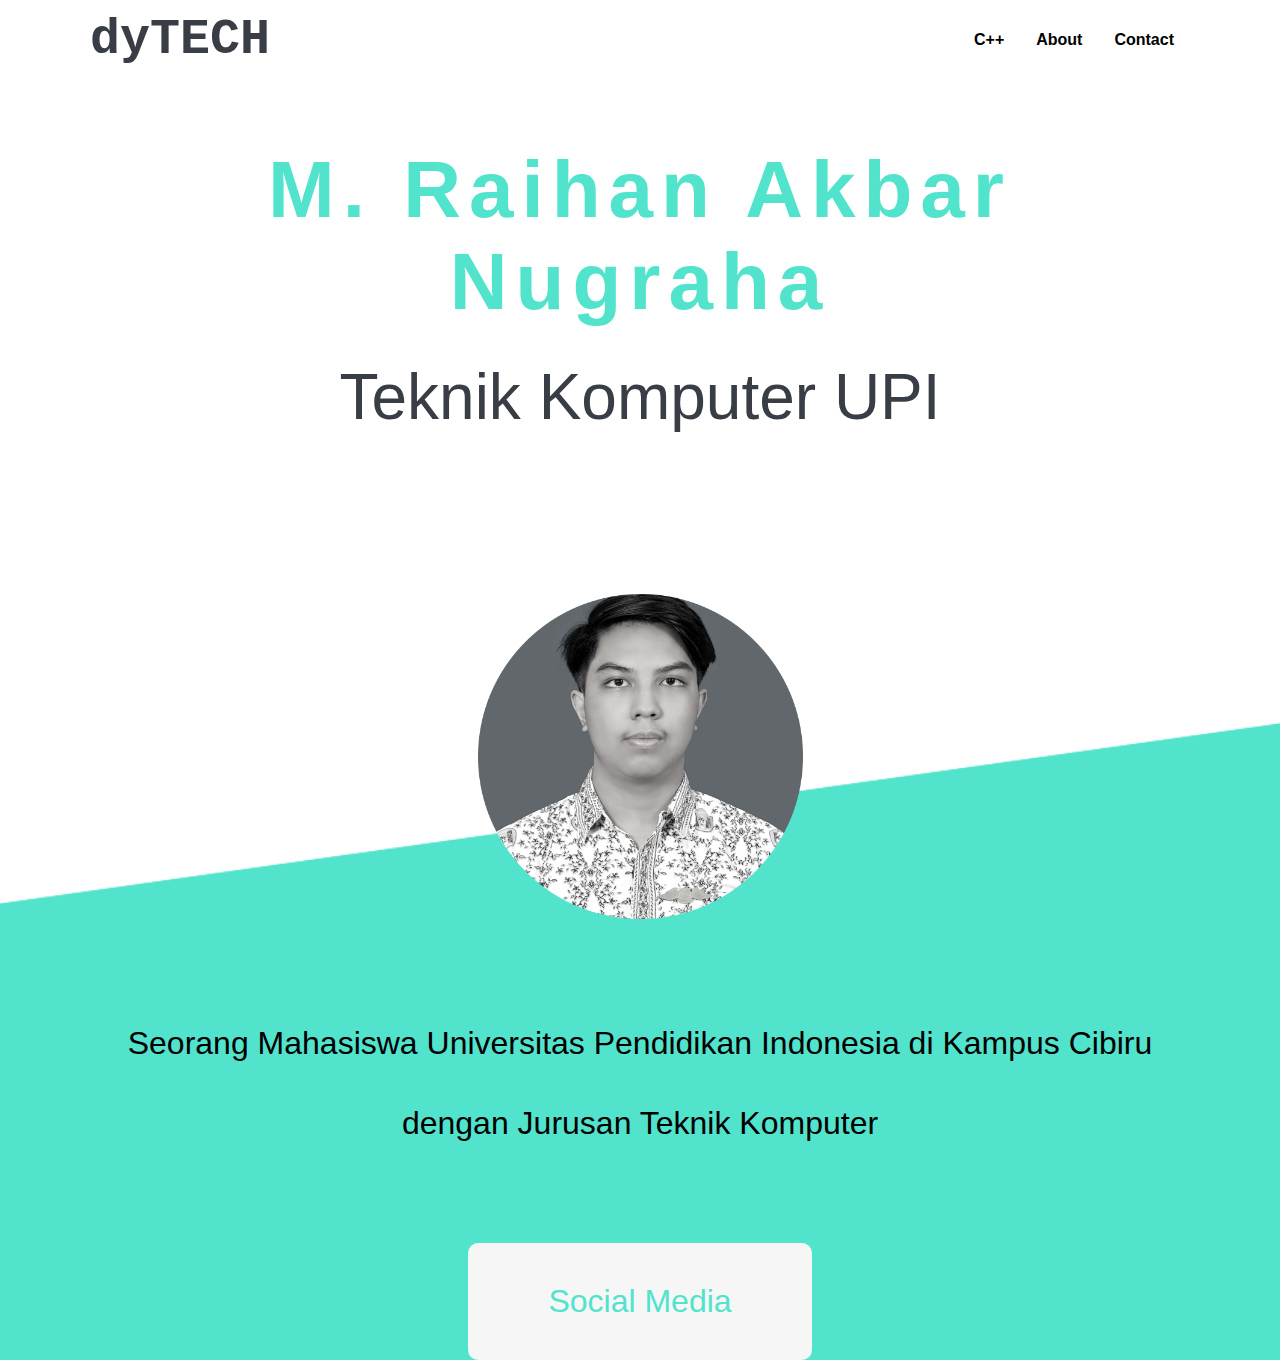
<file: TUBES/aboutme/aboutme.html>
<!DOCTYPE html>
<html lang="en">
<head>
    <meta charset="UTF-8">
    <meta name="viewport" content="width=device-width, initial-scale=1.0" >
    <link rel="stylesheet" href="/TUBES/aboutme/style.css" \>
    <title>About Me</title>
</head>

<body>
    <nav>
        <div class="wrapper">
            <div class="logo"><a href="/TUBES/index/index.html">dyTECH</a></div>
            <div class="menu">
                <ul>
                    <li class="dropdown"><a href="#">C++</a>
                        <ul class="isi-dropdown">
                            <li><a href="/TUBES/C++/pengenalan.html">Pengenalan</a></li>
                            <li><a href="/TUBES/C++/instalasi.html">Instalasi</a></li>
                            <li><a href="/TUBES/C++/inputoutput.html">Persiapan</a></li>
                        </ul>
                    </li>
                    <li><a href="/TUBES/aboutme/aboutme.html">About</a></li>
                    <li><a href="https://linktr.ee/dytech">Contact</a></li>
                </ul>
            </div>
        </div>
    </nav>

    <div class="container">
        <h1>M. Raihan Akbar Nugraha</h1>
        <h2>Teknik Komputer UPI</h2>
        <div class="image">
            <img src="./images/fotoraihan.png" alt="Image" style="width:325px;height:325px;">
        </div>
        <p>
            Seorang Mahasiswa Universitas Pendidikan Indonesia di Kampus Cibiru dengan Jurusan Teknik Komputer
        </p>
        <a href="https://linktr.ee/dytech" class="btn">Social Media</a>
    </div>
</body>
</html>
</file>
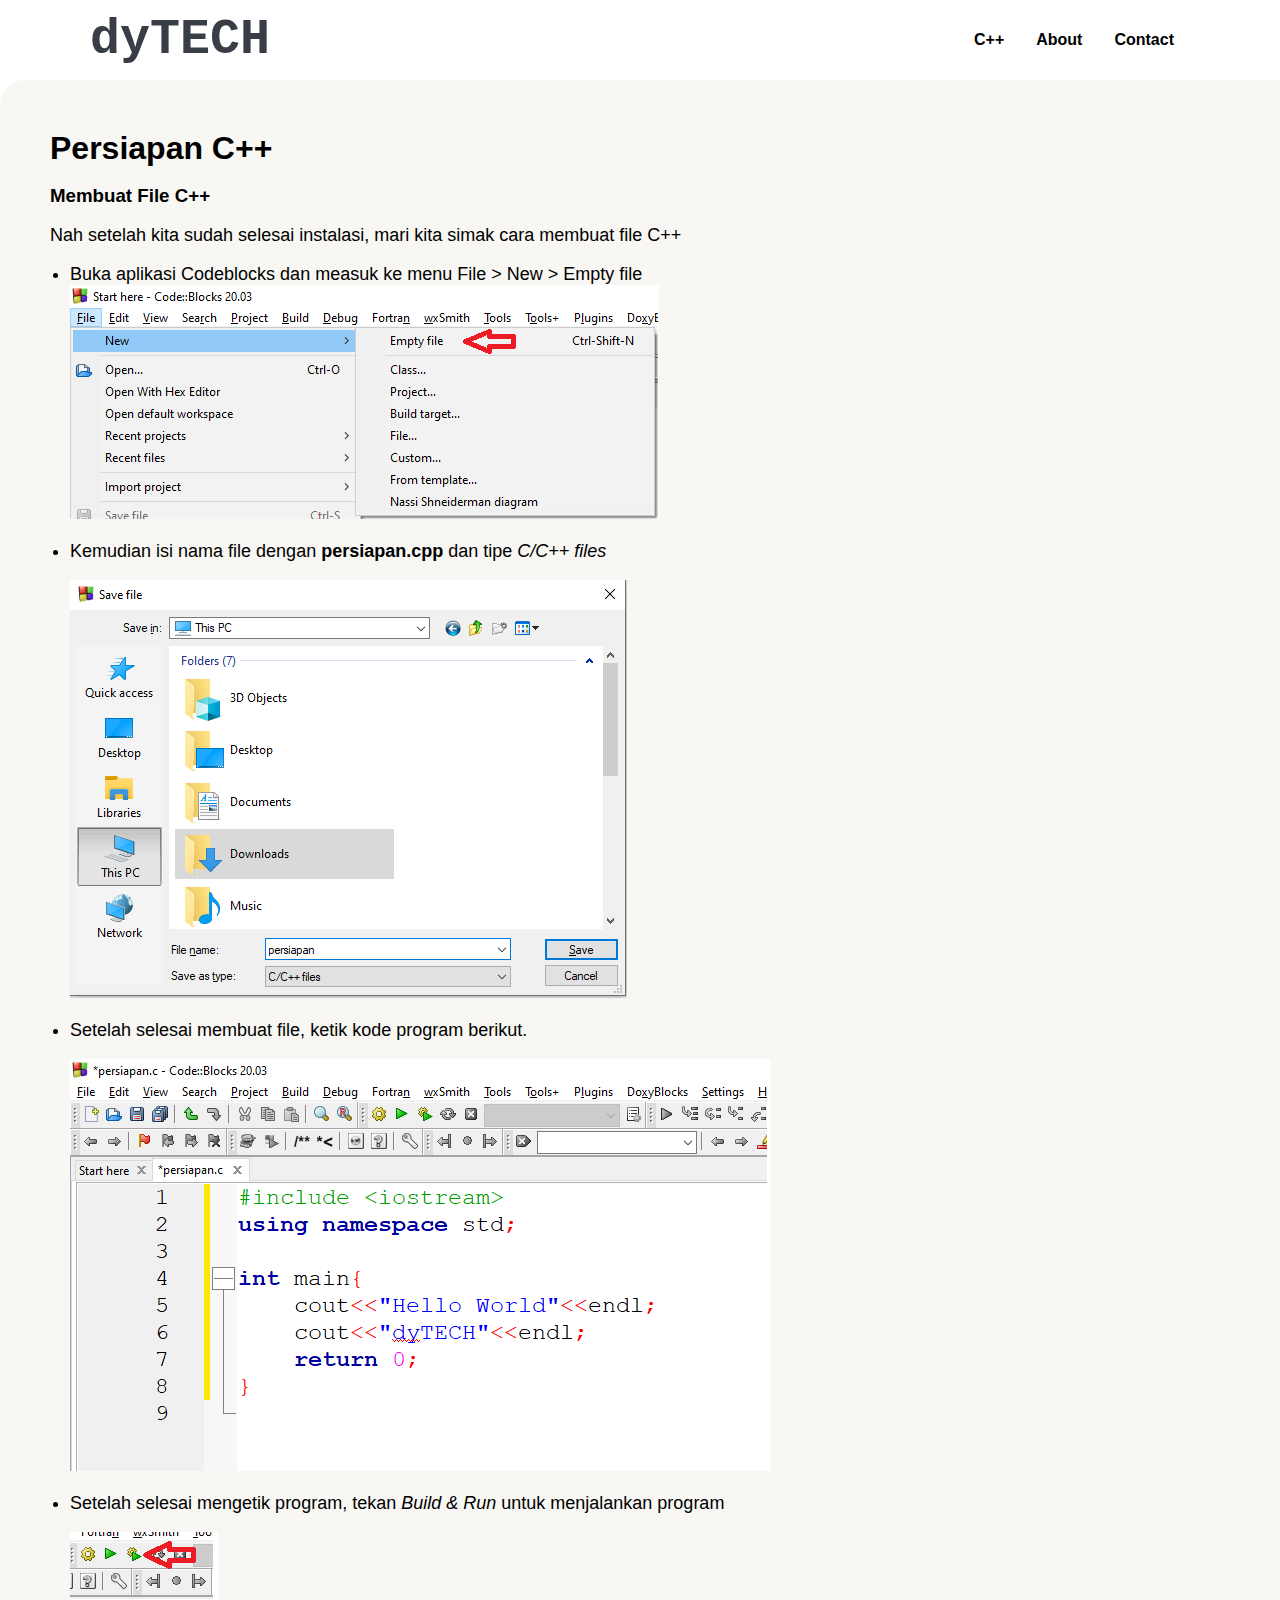
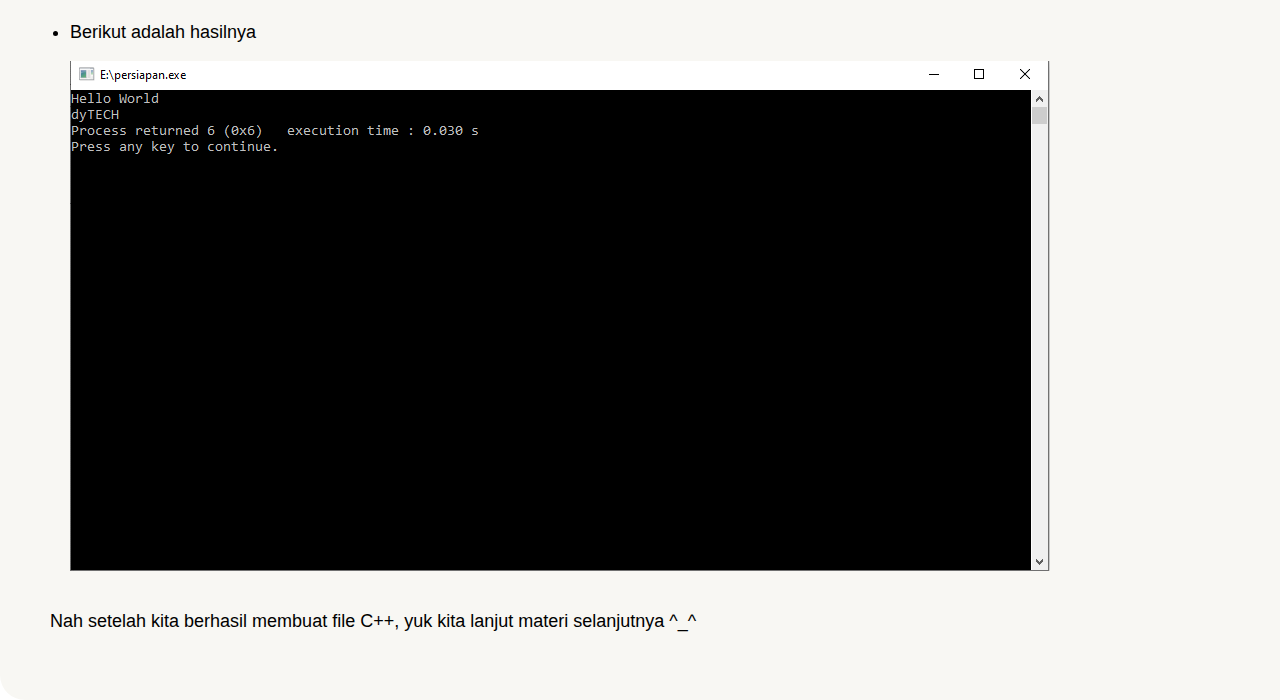
<file: TUBES/C++/inputoutput.html>
<!DOCTYPE html>
<html lang="en">
    <head>
        <meta charset="UTF-8">
        <meta http-equiv="X-UA-Compatible" content="IE=edge">
        <meta name="viewport" content="width=device-width, initial-scale=1.0">
        <title>dyTECH</title>
        <link rel="stylesheet" href="style.css">
    </head>

    <body>
        <nav>
            <div class="wrapper">
                <div class="logo"><a href="/TUBES/index/index.html">dyTECH</a></div>
                <div class="menu">
                    <ul>
                        <li class="dropdown"><a href="#">C++</a>
                            <ul class="isi-dropdown">
                                <li><a href="/TUBES/C++/pengenalan.html">Pengenalan</a></li>
                                <li><a href="/TUBES/C++/instalasi.html">Instalasi</a></li>
                                <li><a href="/TUBES/C++/inputoutput.html">Persiapan</a></li>
                            </ul>
                        </li>
                        <li><a href="/TUBES/aboutme/aboutme.html">About</a></li>
                        <li><a href="https://linktr.ee/dytech">Contact</a></li>
                    </ul>
                </div>
            </div>
        </nav>

    <section>
        <h1>Persiapan C++</h1><br/>
        <h3>Membuat File C++</h2><br/>
        <p>Nah setelah kita sudah selesai instalasi, mari kita simak cara membuat file C++</p><br/>

        <ul class="udinpetot">
            <li>Buka aplikasi Codeblocks dan measuk ke menu File > New > Empty file</li>
            <img src="./images/part1.png"/><br/><br/>
            <li>Kemudian isi nama file dengan <b>persiapan.cpp</b> dan tipe <i>C/C++ files</i></li><br/>
            <img src="./images/part2.png"/><br/><br/>
            <li>Setelah selesai membuat file, ketik kode program berikut.</li><br/>
            <img src="./images/part3.png"/><br/><br/>
            <li>Setelah selesai mengetik program, tekan <i>Build & Run</i> untuk menjalankan program</li><br/>
            <img src="./images/part4.png"/><br/><br/>
            <li>Berikut adalah hasilnya</li><br/>
            <img src="./images/part5.png"/><br/><br/>
        </ul><br/>

        <p>Nah setelah kita berhasil membuat file C++, yuk kita lanjut materi selanjutnya ^_^</p><br/>
   
    </section>
    </body>
</html>
</file>
<file: TUBES/aboutme/style.css>
*{
    text-decoration: none;
    margin: 0;
    padding: 0px;
}

body{
    margin: 0px;
    padding: 0px;
    font-family: 'Open Sans', sans-serif;
    background: url(/TUBES/aboutme/images/background.png);
    background-position-y:30px;
    background-size: cover;
    background-repeat: no-repeat;
}


.container{
    max-width: 1100px;
    margin: 0 auto;
    padding: 0 3rem;
    margin-top: 4rem;
    text-align: center;
}

h1{
    color: #52e3cd ;
    font-size: 5rem;
    font-weight: 700;
    letter-spacing: 8px;
    margin-bottom: 2rem;
}

h2{
    color : #393E46;
    font-size: 4rem;
    font-weight: 400;
}

p{
    font-size: 2rem;
    color: black;
    line-height: 5rem;
    margin-bottom: 5rem;
}

.btn{
    display: inline-block;
    padding: 2.5rem 5rem;
    background: #f6f6f6;
    font-size: 2rem;
    text-decoration: 2rem;
    color: #52e3cd;
    border-radius: 10px;
    transition: background 0.5s;
}

.btn:hover{
    background: #dadada;
}

.image{
    margin-top: 10rem;
    margin-bottom: 5rem;
}
.wrapper{
    width: 1100px;
    margin:auto;
    position: block;
}

.logo a{
    font-size: 50px;
    font-weight: 800;
    float: left;
    font-family: courier;
    color: #393E46;
}

.menu {
    float: right;
}

nav{
    width: 100%;
    margin: auto;
    display: flex;
    line-height: 80px;
    position: sticky;
    position: -webkit-sticky;
    top: 0;
    background: #FFFF;
}

nav ul{
    list-style-type: none;
    margin: 0;
    padding: 0;
    overflow: hidden;
}

nav ul li{
    float: left;
}

nav ul li a{
    color: black;
    font-weight: bold;
    text-align: center;
    padding: 0px 16px 0px 16px;
    text-decoration: none;
}

nav ul li a:hover{
    text-decoration: underline;
}

li.dropdown {
    display: inline-block;
}

.dropdown:hover .isi-dropdown {
    display: block;
}

.isi-dropdown a:hover {
    color: #fff !important;
}

.isi-dropdown {
    position: absolute;
    display: none;
    box-shadow: 0px 8px 16px 0px rgba(0,0,0,0.2);
    z-index: 1;
    background-color: #f9f9f9;
}

.isi-dropdown a {
    color: #3c3c3c !important;
}

.isi-dropdown a:hover {
    color: #232323 !important;
    background: #f3f3f3 !important;
}
</file>
<file: TUBES/C++/style.css>
*{
    text-decoration: none;
    margin: 0;
    padding: 0px;
}

body{
    margin: 0px;
    padding: 0px;
    font-family: 'Open Sans', sans-serif;
}

.wrapper{
    width: 1100px;
    margin:auto;
    position: block;
}

.logo a{
    font-size: 50px;
    font-weight: 800;
    float: left;
    font-family: courier;
    color: #393E46;
}

.menu {
    float: right;
    
}

nav{
    width: 100%;
    margin: auto;
    display: flex;
    line-height: 80px;
    position: sticky;
    position: -webkit-sticky;
    top: 0;
    background: #FFFF;
}

nav ul{
    list-style-type: none;
    margin: 0;
    padding: 0;
    overflow: hidden;
}

nav ul li{
    float: left;
}

nav ul li a{
    color: black;
    font-weight: bold;
    text-align: center;
    padding: 0px 16px 0px 16px;
    text-decoration: none;
}

nav ul li a:hover{
    text-decoration: underline;
}

li.dropdown {
    display: inline-block;
}

.dropdown:hover .isi-dropdown {
    display: block;
}

.isi-dropdown a:hover {
    color: #fff !important;
}

.isi-dropdown {
    position: absolute;
    display: none;
    box-shadow: 0px 8px 16px 0px rgba(0,0,0,0.2);
    z-index: 1;
    background-color: #f9f9f9;
}

.isi-dropdown a {
    color: #3c3c3c !important;
}

.isi-dropdown a:hover {
    color: #232323 !important;
    background: #f3f3f3 !important;
}

section{
    padding: 50px;
    margin: 0 auto;
    width: 1300px;
    height: auto;
    background:#F8F7F3;
    border-radius: 25px; 
}

p{
    font-size: 18px;
    font-family: 'Open Sans', sans-serif;
}

h1{
    font-size: 22;
    font-family: 'Open Sans', sans-serif;
}

h3{
    font-size: 20;
    font-family: 'Open Sans', sans-serif;
}

section ul li{
    font-size: 18px;
    font-family: 'Open Sans', sans-serif;
 
}

.udinpetot{
    margin-left: 20px;
}
</file>
